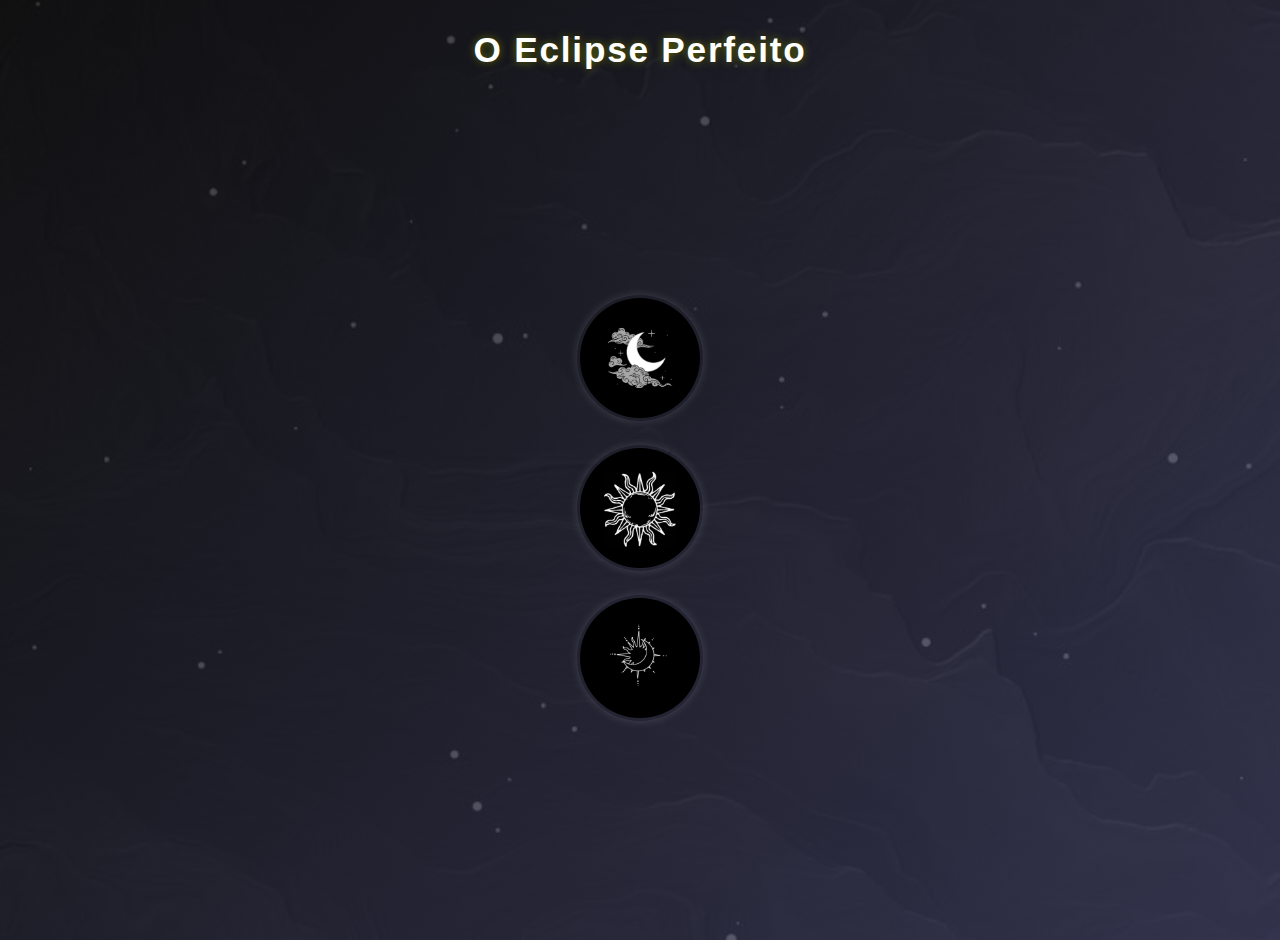
<file: index.html>
<!DOCTYPE html>
<html lang="pt-BR">
<head>
  <meta charset="UTF-8" />
  <meta name="viewport" content="width=device-width, initial-scale=1" />
  <title>O Eclipse Perfeito</title>
  <link rel="stylesheet" href="style.css" />
</head>
<body>
  <h1>O Eclipse Perfeito</h1>

  <div class="images-container">
  <a href="lua.html"><img src="img/download (50).jpg" alt="Lua" title="Lua" /></a>
  <a href="sol.html"><img src="img/download (51).jpg" alt="Sol" title="Sol" /></a>
  <a href="eclipse.html"><img src="img/Sun and Cresent.jpg " alt="Eclipse" title="Eclipse" /></a>
</div>


</body>
</html>
</file>
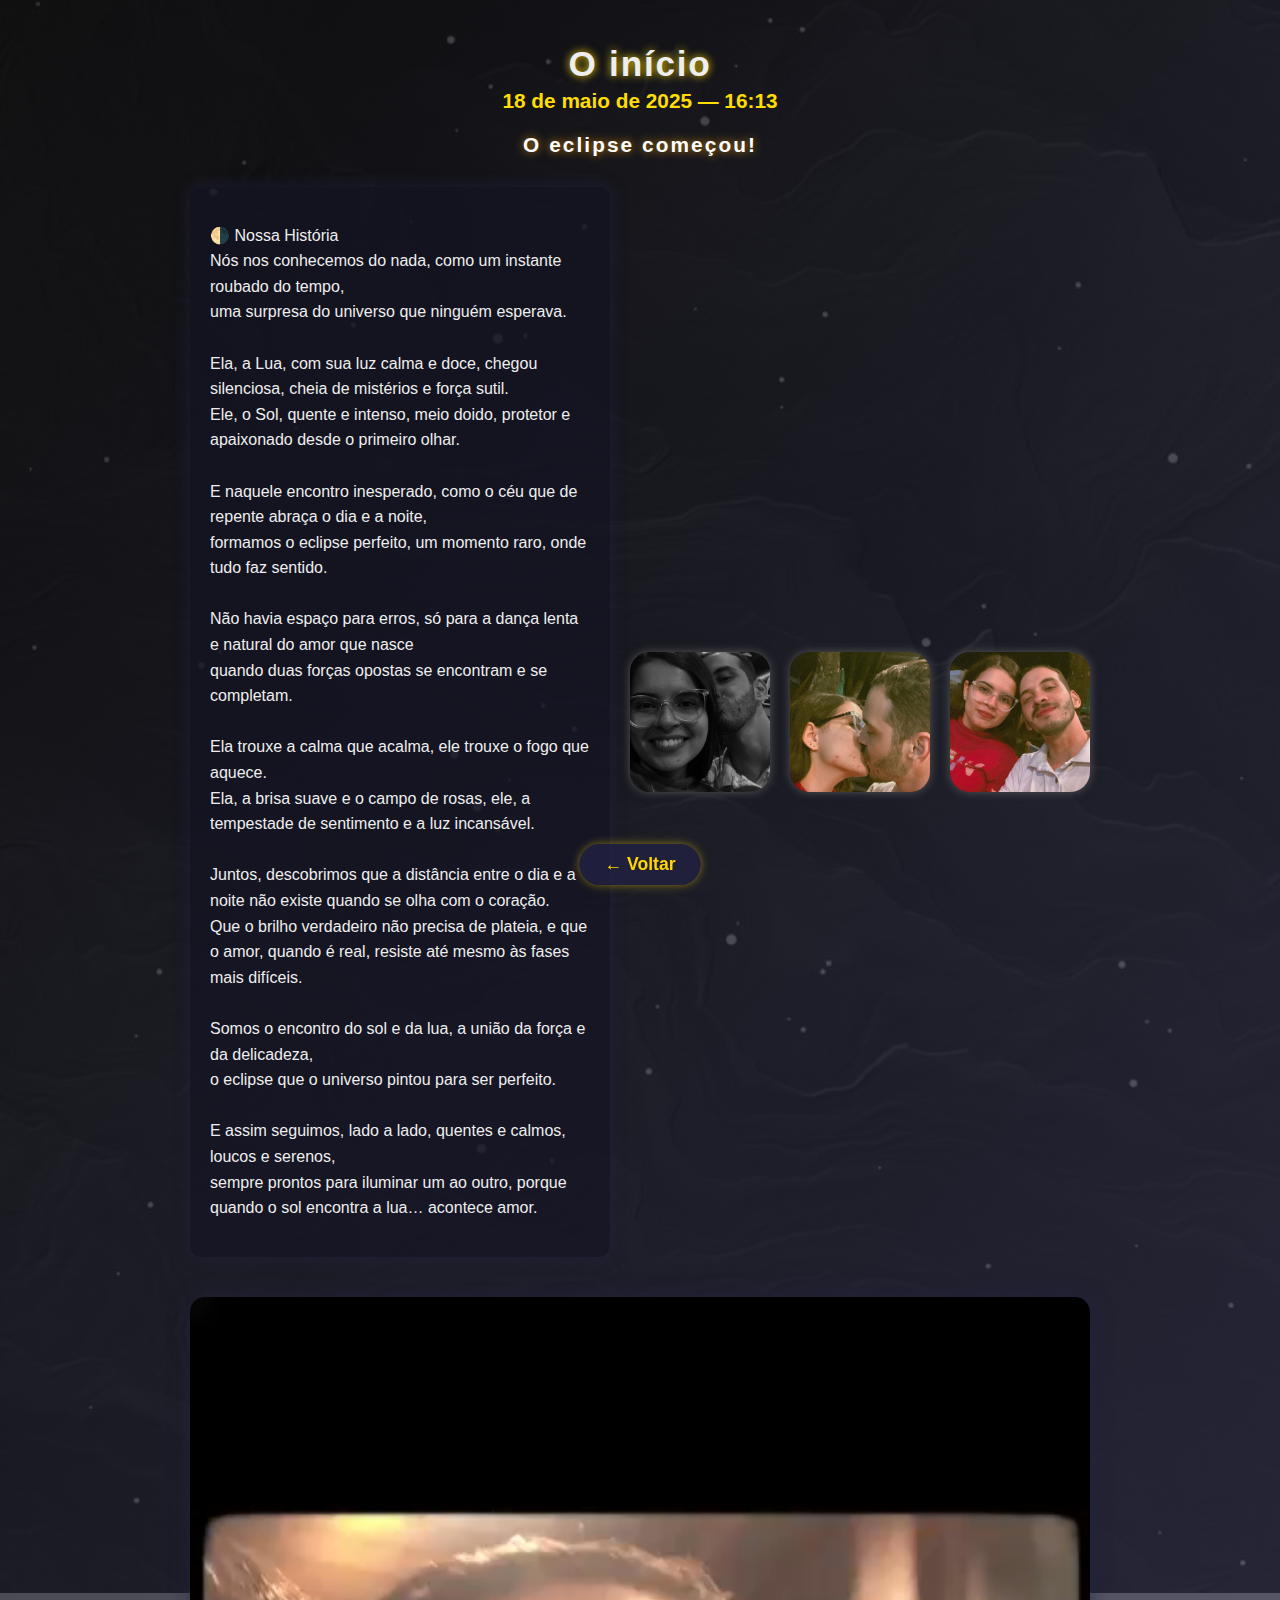
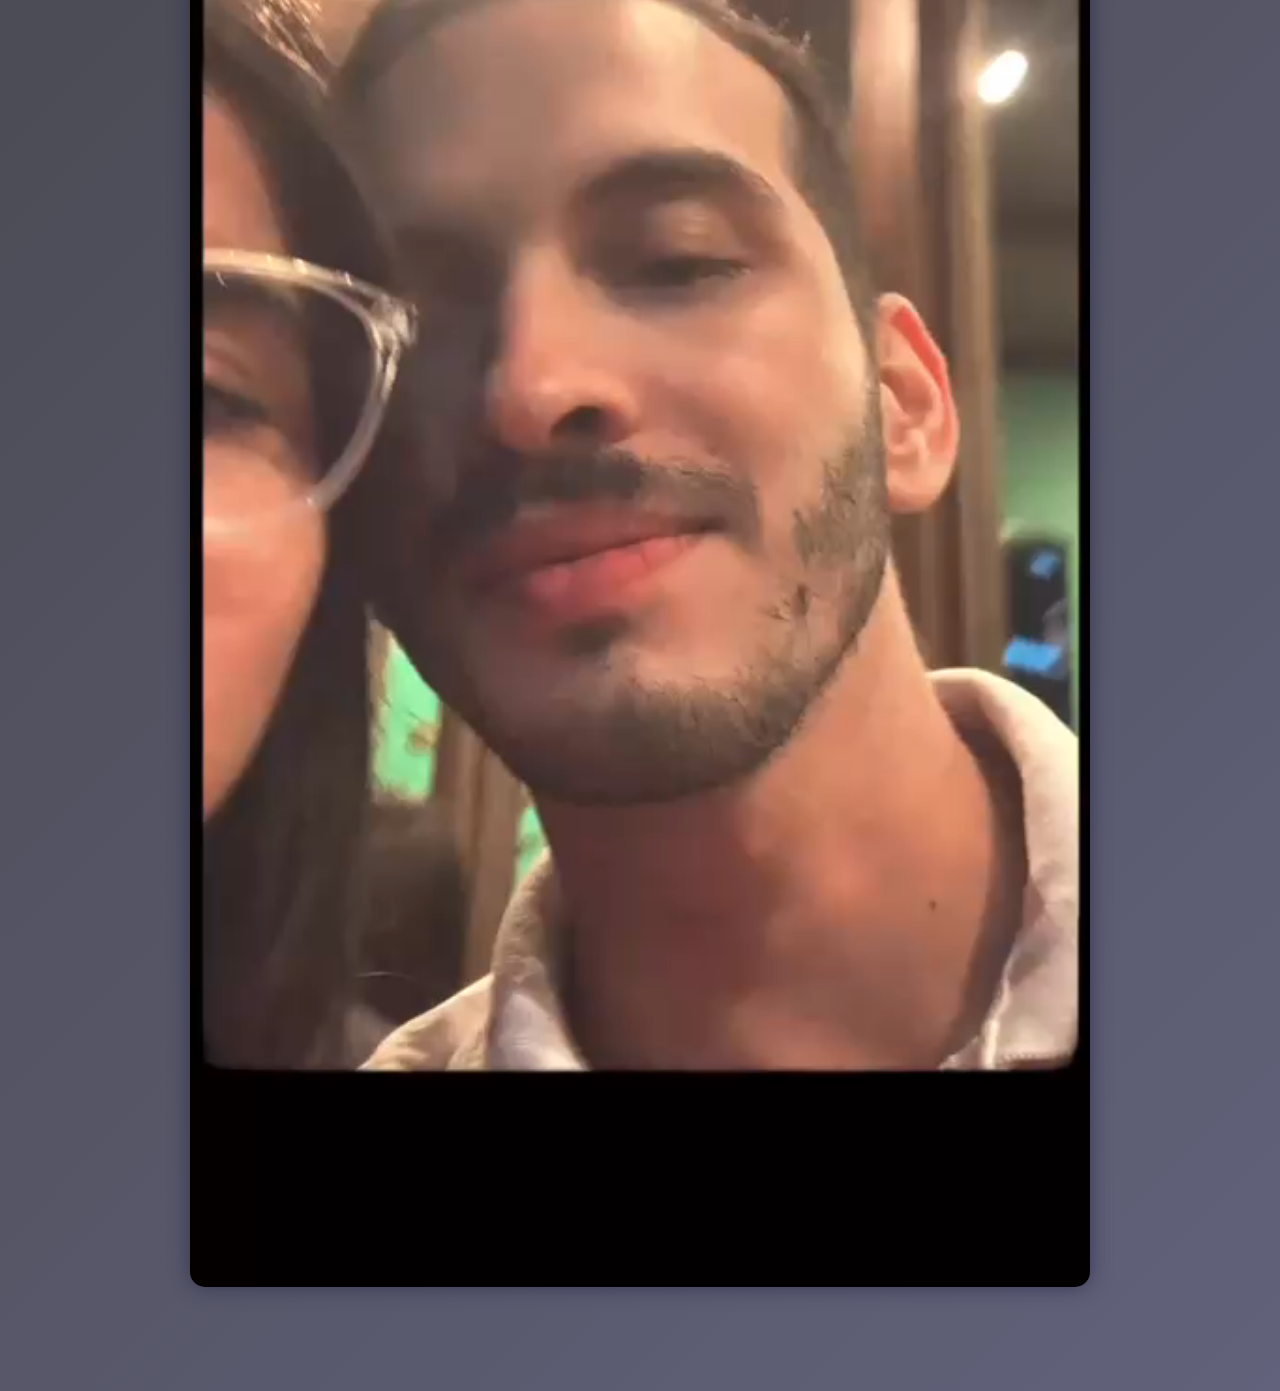
<file: eclipse.html>
<!DOCTYPE html>
<html lang="pt-BR">
<head>
  <meta charset="UTF-8" />
  <meta name="viewport" content="width=device-width, initial-scale=1" />
  <title>O Eclipse Perfeito</title>
  <link rel="stylesheet" href="eclipse.css" />
</head>
<body>
  <div class="container">
    <h1>O início</h1>
    <div class="date">18 de maio de 2025 — 16:13</div>
    <div id="countdown" class="countdown">Carregando...</div>

    <div class="content-row">
      <div class="text">
        <p>🌗 Nossa História<br />
        Nós nos conhecemos do nada, como um instante roubado do tempo,<br />
        uma surpresa do universo que ninguém esperava.<br /><br />
        Ela, a Lua, com sua luz calma e doce, chegou silenciosa, cheia de mistérios e força sutil.<br />
        Ele, o Sol, quente e intenso, meio doido, protetor e apaixonado desde o primeiro olhar.<br /><br />
        E naquele encontro inesperado, como o céu que de repente abraça o dia e a noite,<br />
        formamos o eclipse perfeito, um momento raro, onde tudo faz sentido.<br /><br />
        Não havia espaço para erros, só para a dança lenta e natural do amor que nasce<br />
        quando duas forças opostas se encontram e se completam.<br /><br />
        Ela trouxe a calma que acalma, ele trouxe o fogo que aquece.<br />
        Ela, a brisa suave e o campo de rosas, ele, a tempestade de sentimento e a luz incansável.<br /><br />
        Juntos, descobrimos que a distância entre o dia e a noite não existe quando se olha com o coração.<br />
        Que o brilho verdadeiro não precisa de plateia, e que o amor, quando é real, resiste até mesmo às fases mais difíceis.<br /><br />
        Somos o encontro do sol e da lua, a união da força e da delicadeza,<br />
        o eclipse que o universo pintou para ser perfeito.<br /><br />
        E assim seguimos, lado a lado, quentes e calmos, loucos e serenos,<br />
        sempre prontos para iluminar um ao outro, porque quando o sol encontra a lua… acontece amor.</p>
      </div>

      <div class="images">
        <img src="img/nós - 1.jpg" alt="Imagem 1 da Lua" />
        <img src="img/nós -2 .jpg" alt="Imagem 2 da Lua" />
        <img src="img/nós -3 .jpg" alt="Imagem 3 da Lua" />
      </div>
    </div>

    <div class="video-container">
      <video src="video/Vídeo do WhatsApp de 2025-06-14 à(s) 17.55.20_65a253e0.mp4" autoplay muted loop playsinline></video>
    </div>
  </div>

  <a href="index.html" class="voltar">← Voltar</a>

  <script>
    const countdownElement = document.getElementById("countdown");
    const targetDate = new Date("2025-05-18T16:13:00-03:00");

    function padZero(num) {
      return num.toString().padStart(2, '0');
    }

    function updateCountdown() {
      const now = new Date();
      const diffMs = targetDate - now;

      if (diffMs <= 0) {
        countdownElement.textContent = "O eclipse começou!";
        return;
      }

      const totalSeconds = Math.floor(diffMs / 1000);
      const totalMinutes = Math.floor(totalSeconds / 60);
      const totalHours = Math.floor(totalMinutes / 60);
      const days = Math.floor(totalHours / 24);

      const hours = totalHours % 24;
      const minutes = totalMinutes % 60;
      const seconds = totalSeconds % 60;

      const totalHoursAll = (days * 24) + hours;

      countdownElement.textContent = 
        `Dias: ${days} | Horas totais: ${totalHoursAll} | Minutos: ${padZero(minutes)} | Segundos: ${padZero(seconds)}`;
    }

    updateCountdown();
    setInterval(updateCountdown, 1000);
  </script>
</body>
</html>
</file>
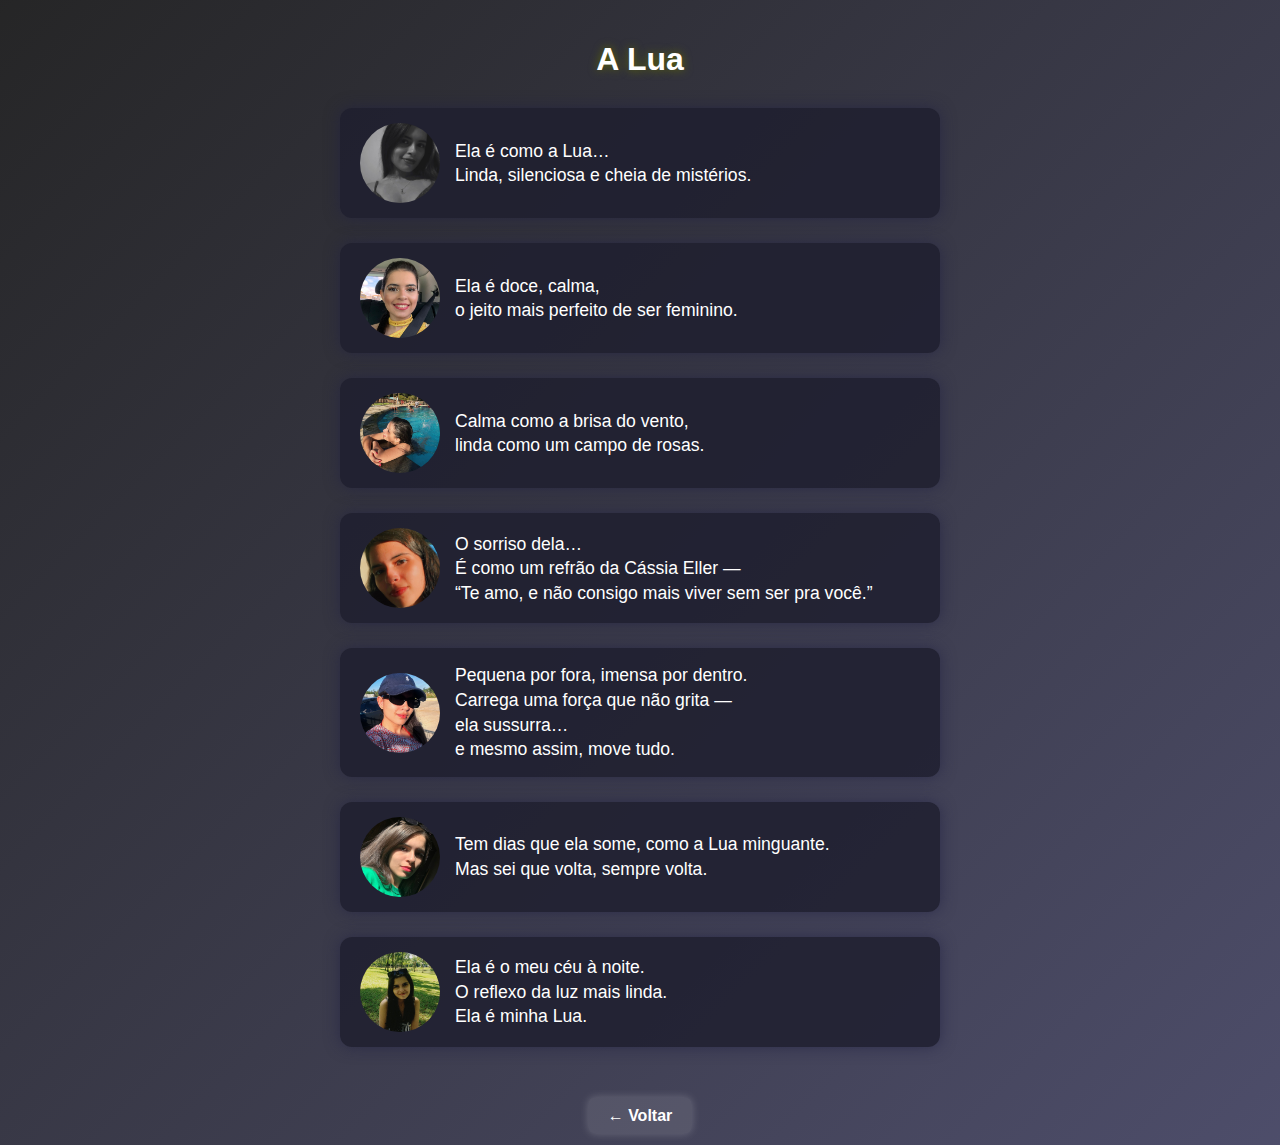
<file: lua.html>
<!DOCTYPE html>
<html lang="pt-BR">
<head>
  <meta charset="UTF-8" />
  <meta name="viewport" content="width=device-width, initial-scale=1" />
  <title>Lua - O Eclipse Perfeito</title>
  <link rel="stylesheet" href="Lua.css" />
</head>
<body>

  <h1> A Lua</h1>

  <main class="container">
    <section class="item">
      <img src="img/bê - 1.jpg" alt="Lua" />
      <p>Ela é como a Lua…  
      Linda, silenciosa e cheia de mistérios.</p>
    </section>

    <section class="item">
      <img src="img/bê- 2.jpg" alt="Lua" />
      <p>Ela é doce, calma,  
      o jeito mais perfeito de ser feminino.</p>
    </section>

    <section class="item">
      <img src="img/bê-3.jpg" alt="Lua" />
      <p>Calma como a brisa do vento,  
      linda como um campo de rosas.</p>
    </section>

    <section class="item">
      <img src="img/bê -4 (1).jpg" alt="Lua" />
      <p>O sorriso dela…  
      É como um refrão da Cássia Eller —  
      “Te amo, e não consigo mais viver sem ser pra você.”</p>
    </section>

    <section class="item">
      <img src="img/bê -4 (2).jpg" alt="Lua" />
      <p>Pequena por fora, imensa por dentro.  
      Carrega uma força que não grita —  
      ela sussurra…  
      e mesmo assim, move tudo.</p>
    </section>

    <section class="item">
      <img src="img/bê -4 (3).jpg" alt="Lua" />
      <p>Tem dias que ela some, como a Lua minguante.  
      Mas sei que volta, sempre volta.</p>
    </section>

    <section class="item">
      <img src="img/bê -4 (4).jpg" alt="Lua" />
      <p>Ela é o meu céu à noite.  
      O reflexo da luz mais linda.  
      Ela é minha Lua.</p>
    </section>
  </main>

  <div class="rodape-voltar">
  <a href="index.html">← Voltar</a>
</div>

</body>
</html>
</file>
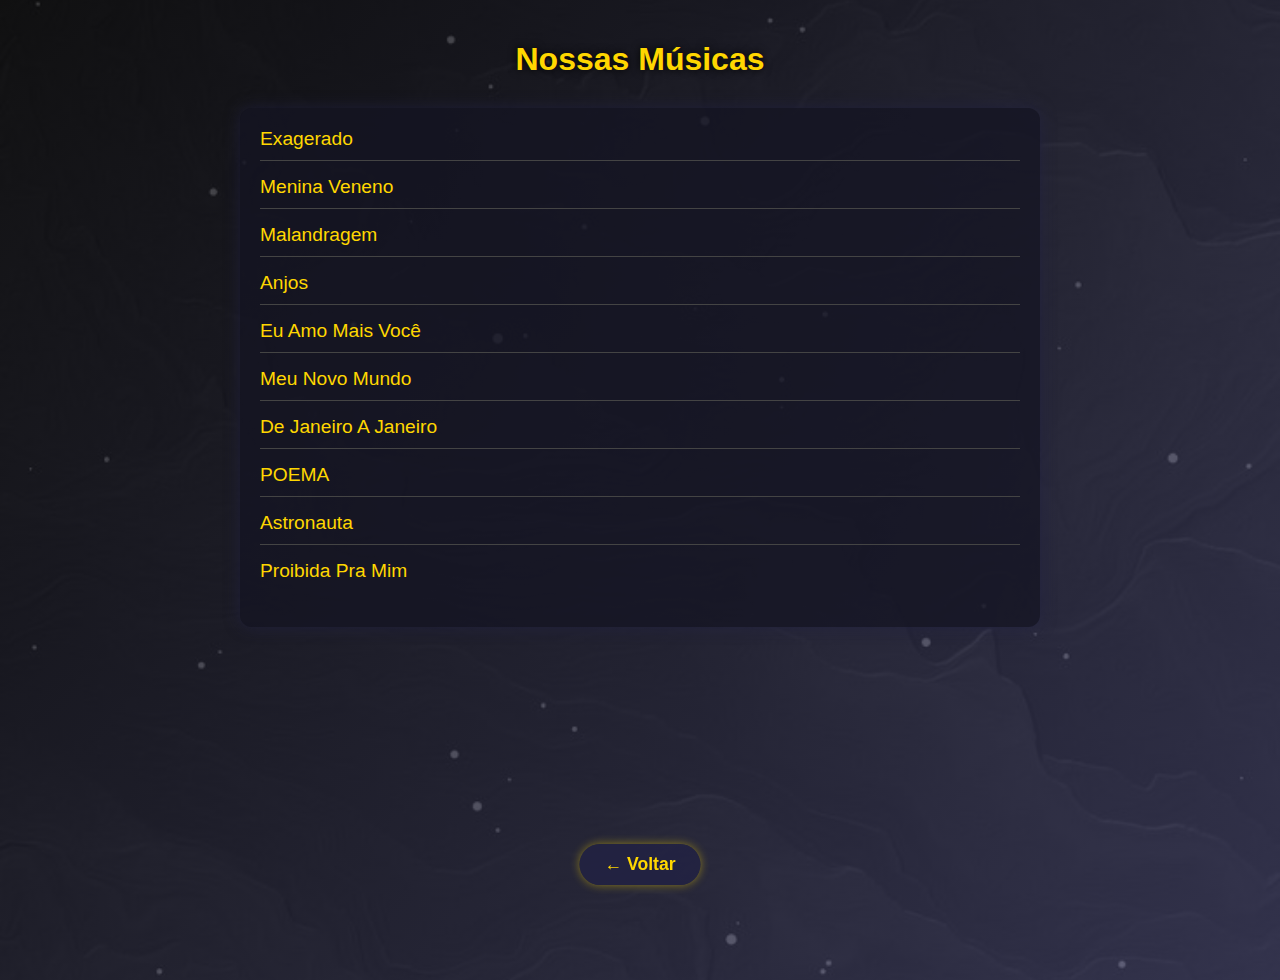
<file: musicas.html>
<!DOCTYPE html>
<html lang="pt-BR">
<head>
  <meta charset="UTF-8" />
  <meta name="viewport" content="width=device-width, initial-scale=1" />
  <title>Nossas Músicas</title>
  <link rel="stylesheet" href="musicas.css" />
</head>
<body>
  <div class="container">
    <h1>Nossas Músicas</h1>
    <ul class="musicas">
      <li><a href="https://youtu.be/Kyj5XSyc1Qg?si=BpAFfuJAqGj5VUb4" target="_blank">Exagerado</a></li>
      <li><a href="https://youtu.be/0m38EM0QumI?si=FzNicaYm1tpb_FKG" target="_blank">Menina Veneno</a></li>
      <li><a href="https://youtu.be/nU1XBt54DLM?si=PqFlrmp4d3BtZIxu" target="_blank">Malandragem</a></li>
      <li><a href="https://youtu.be/C_uUKhbr6pQ?si=dBasE7Qavj617Bsp" target="_blank">Anjos</a></li>
      <li><a href="https://youtu.be/Q1DTTWkLImc?si=4IbGtdhyGMDzo4Hv" target="_blank">Eu Amo Mais Você</a></li>
      <li><a href="https://youtu.be/jp288zfsNTI?si=NBZ1S0pMljpaZJ68" target="_blank">Meu Novo Mundo</a></li>
      <li><a href="https://youtu.be/0CEkbD3nepI?si=s2H7ePwuzKlDs8K_" target="_blank">De Janeiro A Janeiro</a></li>
      <li><a href="https://youtu.be/yFZzgR1luRk?si=T5NMev8to1LMaTS7" target="_blank">POEMA</a></li>
      <li><a href="https://youtu.be/YP-fZC50VdU?si=z0TKnnzHcSeIe-ej" target="_blank">Astronauta</a></li>
      <li><a href="https://youtu.be/TJRIZS4Z7Mw?si=0dF7GXmXmzJJjU5W" target="_blank">Proibida Pra Mim</a></li>
    </ul>
  </div>

  <a href="index.html" class="voltar">← Voltar</a>
</body>
</html>
</file>
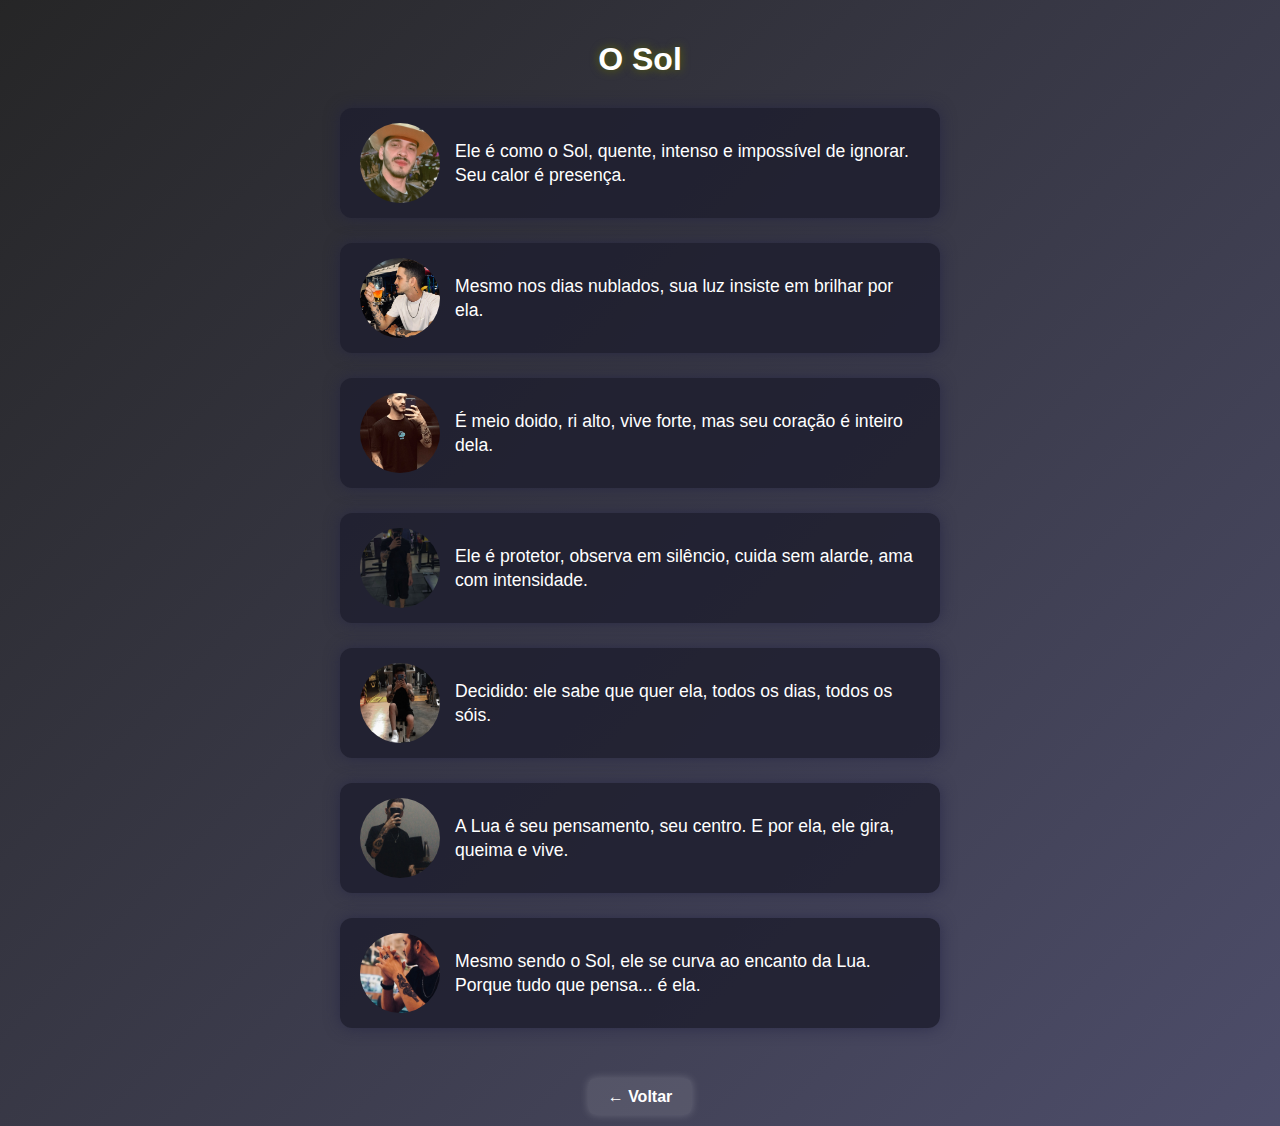
<file: Sol.html>
<!DOCTYPE html>
<html lang="pt-BR">
<head>
  <meta charset="UTF-8" />
  <meta name="viewport" content="width=device-width, initial-scale=1" />
  <title>O Sol</title>
  <link rel="stylesheet" href="sol.css" />
</head>
<body>
  <h1>O Sol</h1>
  <div class="container">
    <div class="item">
      <img src="img/eu -1 .jpg" alt="Sol 1">
      <p>Ele é como o Sol, quente, intenso e impossível de ignorar. Seu calor é presença.</p>
    </div>
    <div class="item">
      <img src="img/eu -2 .jpg" alt="Sol 2">
      <p>Mesmo nos dias nublados, sua luz insiste em brilhar por ela.</p>
    </div>
    <div class="item">
      <img src="img/eu 3.jpg" alt="Sol 3">
      <p>É meio doido, ri alto, vive forte, mas seu coração é inteiro dela.</p>
    </div>
    <div class="item">
      <img src="img/eu - 4.jpg" alt="Sol 4">
      <p>Ele é protetor, observa em silêncio, cuida sem alarde, ama com intensidade.</p>
    </div>
    <div class="item">
      <img src="img/eu - 5.jpg" alt="Sol 5">
      <p>Decidido: ele sabe que quer ela, todos os dias, todos os sóis.</p>
    </div>
    <div class="item">
      <img src="img/eu - 6.jpg" alt="Sol 6">
      <p>A Lua é seu pensamento, seu centro. E por ela, ele gira, queima e vive.</p>
    </div>
    <div class="item">
      <img src="img/eu - 7.jpg" alt="Sol 7">
      <p>Mesmo sendo o Sol, ele se curva ao encanto da Lua. Porque tudo que pensa... é ela.</p>
    </div>
  </div>
  <div class="rodape-voltar">
  <a href="index.html">← Voltar</a>
</div>

</body>
</html>
</file>
<file: style.css>
body {
  font-family: 'Segoe UI', Tahoma, Geneva, Verdana, sans-serif;
  background: 
    linear-gradient(135deg, rgba(14, 14, 15, 0.8), rgba(58, 58, 90, 0.8)),
    url('img/download (52).jpg') no-repeat center center fixed;
  background-size: cover;
  color: #FFF;
  margin: 0;
  padding: 20px 0;
  display: flex;
  flex-direction: column;
  min-height: 100vh;
}

h1 {
  font-size: 2.2rem;
  text-align: center;
  font-weight: 700;
  letter-spacing: 0.05em;
  text-shadow: 0 0 8px #5f6903;
  margin: 0 0 30px 0; /* distancia embaixo */
  margin-top: 10px;
}

.images-container {
  flex: 1; /* ocupa o espaço restante */
  display: flex;
  flex-direction: column;  /* imagens uma abaixo da outra */
  align-items: center;     /* centraliza horizontalmente */
  justify-content: center; /* centraliza verticalmente dentro do espaço restante */
  gap: 20px;
  max-width: 200px;
  margin: 0 auto;
}

.images-container a img {
  width: 120px;
  height: 120px;
  object-fit: cover;
  border-radius: 50%;
  cursor: pointer;
  border: 3px solid transparent;
  transition: border-color 0.3s, transform 0.3s;
  box-shadow: 0 0 10px rgba(255, 255, 255, 0.15);
}

.images-container a:hover img {
  border-color: #ffd700;
  transform: scale(1.1);
}
</file>
<file: Lua.css>
body {
  font-family: 'Segoe UI', Tahoma, Geneva, Verdana, sans-serif;
  background: linear-gradient(135deg, rgba(14,14,15,0.9), rgba(58,58,90,0.9));
  color: #fff;
  margin: 0;
  padding: 20px;
  min-height: 100vh;
}

h1 {
  text-align: center;
  font-size: 2rem;
  margin-bottom: 30px;
  text-shadow: 0 0 10px #5f6903;
}

.container {
  display: flex;
  flex-direction: column;
  gap: 25px;
  max-width: 600px;
  margin: 0 auto;
}

.item {
  display: flex;
  align-items: center;
  gap: 15px;
  background: rgba(30, 30, 47, 0.85);
  padding: 15px 20px;
  border-radius: 12px;
  box-shadow: 0 0 15px #222244aa;
}

.item img {
  width: 80px;
  height: 80px;
  border-radius: 50%;
  object-fit: cover;
  flex-shrink: 0;
}

.item p {
  font-size: 1.1rem;
  line-height: 1.4;
  margin: 0;
  user-select: none;
  white-space: pre-line; /* para respeitar quebras de linha */
}

/* Para telas menores (celulares) */
@media (max-width: 400px) {
  .item {
    flex-direction: column;
    text-align: center;
  }
  .item img {
    margin-bottom: 10px;
  }
}
.rodape-voltar {
  width: 100%;
  margin-top: 60px;
  text-align: center;
}

.rodape-voltar a {
  background-color: rgba(255, 255, 255, 0.1);
  padding: 10px 20px;
  border-radius: 8px;
  color: #fff;
  text-decoration: none;
  font-weight: bold;
  box-shadow: 0 0 8px rgba(255, 255, 255, 0.2);
  transition: background-color 0.3s;
}

.rodape-voltar a:hover {
  background-color: rgba(255, 255, 255, 0.3);
}
</file>
<file: musicas.css>
body {
  margin: 0;
  padding: 20px;
  font-family: 'Segoe UI', Tahoma, Geneva, Verdana, sans-serif;
  background:
    linear-gradient(135deg, rgba(14, 14, 15, 0.8), rgba(58, 58, 90, 0.8)),
    url('img/download (52).jpg') no-repeat center center fixed;
  background-size: cover;
  color: #eee;
  min-height: 100vh;
  display: flex;
  flex-direction: column;
  align-items: center;
  padding-bottom: 60px; /* espaço para o botão fixo */
}

.container {
  max-width: 800px;
  width: 100%;
  text-align: center;
}

h1 {
  font-size: 2rem;
  color: #ffd700;
  text-shadow: 0 0 8px #000;
  margin-bottom: 30px;
}

.musicas {
  list-style: none;
  padding: 20px;
  margin: 0;
  font-size: 1.2rem;
  background: rgba(20, 20, 35, 0.75);
  border-radius: 12px;
  box-shadow: 0 0 15px #222244aa;
  text-align: left;
}

.musicas li {
  margin-bottom: 15px;
  padding-bottom: 10px;
  border-bottom: 1px solid #444;
}

.musicas li:last-child {
  border-bottom: none;
}

.musicas a {
  color: #ffd700;
  text-decoration: none;
  transition: color 0.2s;
}

.musicas a:hover {
  color: #fff;
  text-decoration: underline;
}

.voltar {
  position: fixed;
  bottom: 15px;
  left: 50%;
  transform: translateX(-50%);
  background: #222244cc;
  padding: 10px 25px;
  border-radius: 50px;
  font-weight: 700;
  color: #ffd700;
  text-decoration: none;
  font-size: 1.1rem;
  box-shadow: 0 0 10px #ffdd0077;
  user-select: none;
  z-index: 9999;
  transition: background 0.3s, color 0.3s;
}

.voltar:hover {
  background: #ffd700;
  color: #222244;
  box-shadow: 0 0 12px #ffd700ee;
}
</file>
<file: sol.css>
body {
  font-family: 'Segoe UI', Tahoma, Geneva, Verdana, sans-serif;
  background: linear-gradient(135deg, rgba(14,14,15,0.9), rgba(58,58,90,0.9));
  color: #fff;
  margin: 0;
  padding: 20px;
  min-height: 100vh;
}

h1 {
  text-align: center;
  font-size: 2rem;
  margin-bottom: 30px;
  text-shadow: 0 0 10px #5f6903;
}

.container {
  display: flex;
  flex-direction: column;
  gap: 25px;
  max-width: 600px;
  margin: 0 auto;
}

.item {
  display: flex;
  align-items: center;
  gap: 15px;
  background: rgba(30, 30, 47, 0.85);
  padding: 15px 20px;
  border-radius: 12px;
  box-shadow: 0 0 15px #222244aa;
}

.item img {
  width: 80px;
  height: 80px;
  border-radius: 50%;
  object-fit: cover;
  flex-shrink: 0;
}

.item p {
  font-size: 1.1rem;
  line-height: 1.4;
  margin: 0;
  user-select: none;
  white-space: pre-line; /* para respeitar quebras de linha */
}

/* Para telas menores (celulares) */
@media (max-width: 400px) {
  .item {
    flex-direction: column;
    text-align: center;
  }
  .item img {
    margin-bottom: 10px;
  }
}
.rodape-voltar {
  width: 100%;
  margin-top: 60px;
  text-align: center;
}

.rodape-voltar a {
  background-color: rgba(255, 255, 255, 0.1);
  padding: 10px 20px;
  border-radius: 8px;
  color: #fff;
  text-decoration: none;
  font-weight: bold;
  box-shadow: 0 0 8px rgba(255, 255, 255, 0.2);
  transition: background-color 0.3s;
}

.rodape-voltar a:hover {
  background-color: rgba(255, 255, 255, 0.3);
}
</file>
<file: eclipse.css>
/* Reset simples */
* {
  box-sizing: border-box;
}

body {
  margin: 0;
  padding: 20px;
  font-family: 'Segoe UI', Tahoma, Geneva, Verdana, sans-serif;
  background:
    linear-gradient(135deg, rgba(14, 14, 15, 0.8), rgba(58, 58, 90, 0.8)),
    url('img/download (52).jpg') no-repeat center center fixed;
  background-size: cover;
  color: #eee;
  min-height: 100vh;
  display: flex;
  flex-direction: column;
  align-items: center;
  position: relative;
  padding-bottom: 60px; /* espaço para botão fixo */
}

.container {
  max-width: 900px;
  width: 100%;
}

h1 {
  font-size: 2.2rem;
  text-align: center;
  font-weight: 700;
  letter-spacing: 0.05em;
  text-shadow: 0 0 8px #ffd700;
  margin-bottom: 5px;
}

.date {
  text-align: center;
  font-size: 1.3rem;
  font-weight: 600;
  color: #ffdd00;
  margin-bottom: 20px;
}

.countdown {
  font-size: 1.3rem;
  text-align: center;
  font-weight: 700;
  letter-spacing: 0.1em;
  margin-bottom: 30px;
  color: #fff;
  text-shadow: 0 0 10px #ffa500cc;
}

.content-row {
  display: flex;
  gap: 20px;
  justify-content: center;
  flex-wrap: wrap;
  margin-bottom: 40px;
}

.text {
  flex: 1 1 350px;
  font-size: 1rem;
  line-height: 1.6;
  color: #eee;
  background: rgba(20, 20, 35, 0.7);
  padding: 20px;
  border-radius: 12px;
  box-shadow: 0 0 15px #222244aa;
  user-select: none;
  overflow: visible; /* sem scroll */
}

.images {
  display: flex;
  flex-direction: row; /* lado a lado */
  gap: 20px;
  flex: 0 0 auto; /* deixa o tamanho natural */
  justify-content: center;
  align-items: center;
}

/* Mantém o tamanho e estilo das imagens */
.images img {
  width: 140px;
  height: 140px;
  object-fit: cover;
  border-radius: 20px;
  box-shadow: 0 0 10px #555;
  user-select: none;
}

/* Responsividade para telas pequenas */
@media (max-width: 720px) {
  .content-row {
    flex-direction: column;
    align-items: center;
  }

  .text {
    flex: none;
    width: 90%;
    margin-bottom: 20px;
  }

  .images {
    flex-direction: row;
    width: 90%;
    justify-content: space-between;
  }

  .images img {
    width: 100px;
    height: 100px;
  }
}


.video-container {
  width: 100%;
  max-width: 900px;
  margin: 0 auto 40px auto;
}

.video-container video {
  width: 100%;
  border-radius: 15px;
  box-shadow: 0 0 20px #222244aa;
  user-select: none;
}

.voltar {
  position: fixed;
  bottom: 15px;
  left: 50%;
  transform: translateX(-50%);
  background: #222244cc;
  padding: 10px 25px;
  border-radius: 50px;
  font-weight: 700;
  color: #ffd700;
  text-decoration: none;
  font-size: 1.1rem;
  box-shadow: 0 0 10px #ffdd0077;
  user-select: none;
  z-index: 9999;
  transition: background 0.3s;
}

.voltar:hover {
  background: #ffd700;
  color: #222244;
  box-shadow: 0 0 12px #ffd700ee;
}
</file>
